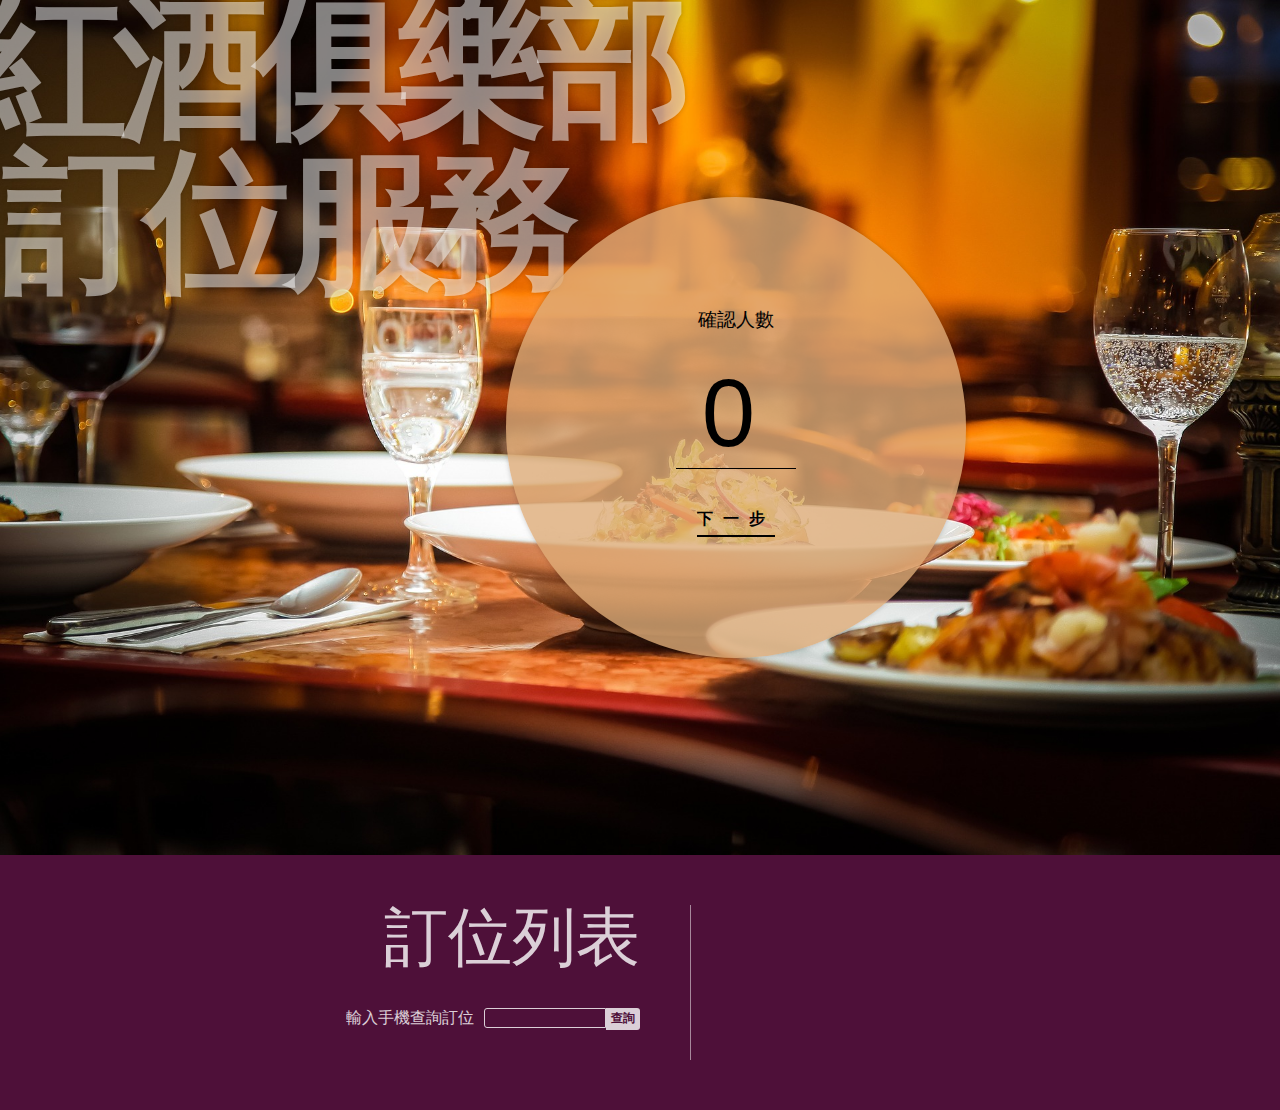
<file: web/index.html>
<!DOCTYPE html>
<html lang="zh-Hant">
  <meta charset="UTF-8">
  <meta http-equiv="X-UA-Compatible" content="IE=edge">
  <meta name="viewport" content="width=device-width, initial-scale=1.0">
  <link rel='stylesheet' href='style.css' />
  <script src="jquery-3.4.1.min.js"></script>
  <script src="script.js"></script>
  <title>紅酒俱樂部</title>
</head>
<body>
  <main>
    <h1>紅酒俱樂部<br>&nbsp;訂位服務</h1>
    <form action="http://127.0.0.1:8000/api/Booking/" method="post">
      <div class="booking-box booking-1st">
        <h3>確認人數</h3>
        <label><input type="number" class="number" name="number"  min="0" max="20" value="0"></label><br/>
        <input type="button" class="nextto2" value="下一步">
      </div>
      
      <div class='booking-box booking-2nd'>
        <h3>選擇日期</h3>
        <div class="calendar" id="calendar"></div>
      </div>
      <div class="booking-box booking-3rd">
        <h3>選擇時段</h3>
        <input type="hidden" class="date" name="date" value="">
        <input type="hidden" class="user" name="user" value="111">
        <label class="radio"><input type="radio" class="time" name="time" value="1">中午</label>
        <label class="radio"><input type="radio" class="time" name="time" value="2">晚上</label><br/>
        <input type="button" class="nextto4" value="下一步">
      </div>
      <div class="booking-box booking-4th">
        <h3>留下聯絡資訊</h3>
        <label>姓名<br><input type="text" class="name long" name="name" value=""></label><br/>
        <label class="radio"><input type="radio" class="sex" name="sex" value="true">先生</label>
        <label class="radio"><input type="radio" class="sex" name="sex" value="false">小姐</label><br/>
        <label>手機<br><input type="tel" class="mobile long" name="mobile" value=""></label><br/>
        <input type="button" class="nextto5" value="下一步">
      </div>
      <div class="booking-box booking-5th">
        <h3>選擇主餐</h3>
        <label>牛排<br/><input type="number" class="steak short" name="steak"  min="0" value="0"></label>
        <label>魚排<br/><input type="number" class="fish short" name="fish"  min="0" value="0"></label>
        <label>雞排<br/><input type="number" class="chicken short" name="chicken"  min="0" value="0"></label><br/>
        <input type="button" class="AJAXbtn" value="訂位">
      </div>
      <div class="booking-box booking-success">
      </div>
    </form>
  </main>
<script type='text/javascript' src='calendar.js'></script>
  <article>
    <h2>訂位列表<br><label>輸入手機查詢訂位<input type="text" class="search"><input type="button" value="查詢" class="goto-search"></label></h2>
    <ul></ul>
  </article>
</body>
</html>
</file>
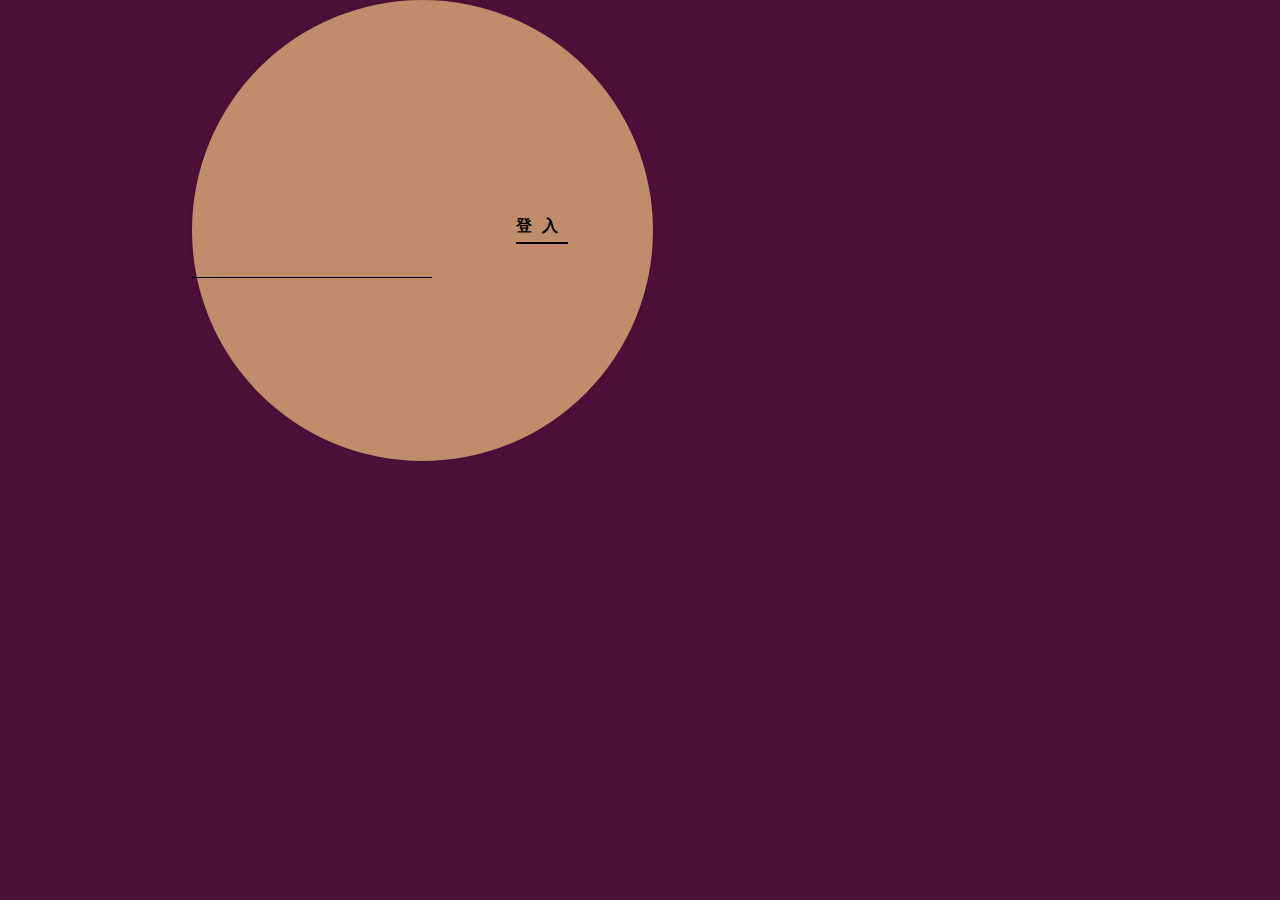
<file: web/login.html>
<!DOCTYPE html>
<html lang="zh-Hant">
<head>
    <meta charset="UTF-8">
    <meta http-equiv="X-UA-Compatible" content="IE=edge">
    <meta name="viewport" content="width=device-width, initial-scale=1.0">
    <link rel='stylesheet' href='style.css' />
    <script src="jquery-3.4.1.min.js"></script>
    <title>Document</title>
</head>
<body>
    <script>
        $(function(){
            // 設置AJAX送出,使用preventDefault
            $(".AJAXbtn").click(function(evt){
                evt.preventDefault()
                console.log("ajax送出")
                post()
            })
            // 打包表單資料
            function post(){
            var datas = $("form").serializeArray()
            //datas.find((obj)=>obj.name=='json').value="true"
            $.ajax({
                url:"http://127.0.0.1:8000/users/",
                method:"get",
                data:datas,
                success: function(res){
                    console.log('ajax result:')
                    console.log(res)
                }
            })
        }
    })
    </script>
    <form action="http://127.0.0.1:8000/users/" method="post">
        <label><input type="text" class="id" name="id"></label>
        <label><input type="text" class="password" name="password"></label>
        <input type="button" class="AJAXbtn" value="登入">
    </form>
</body>
</html>
</file>
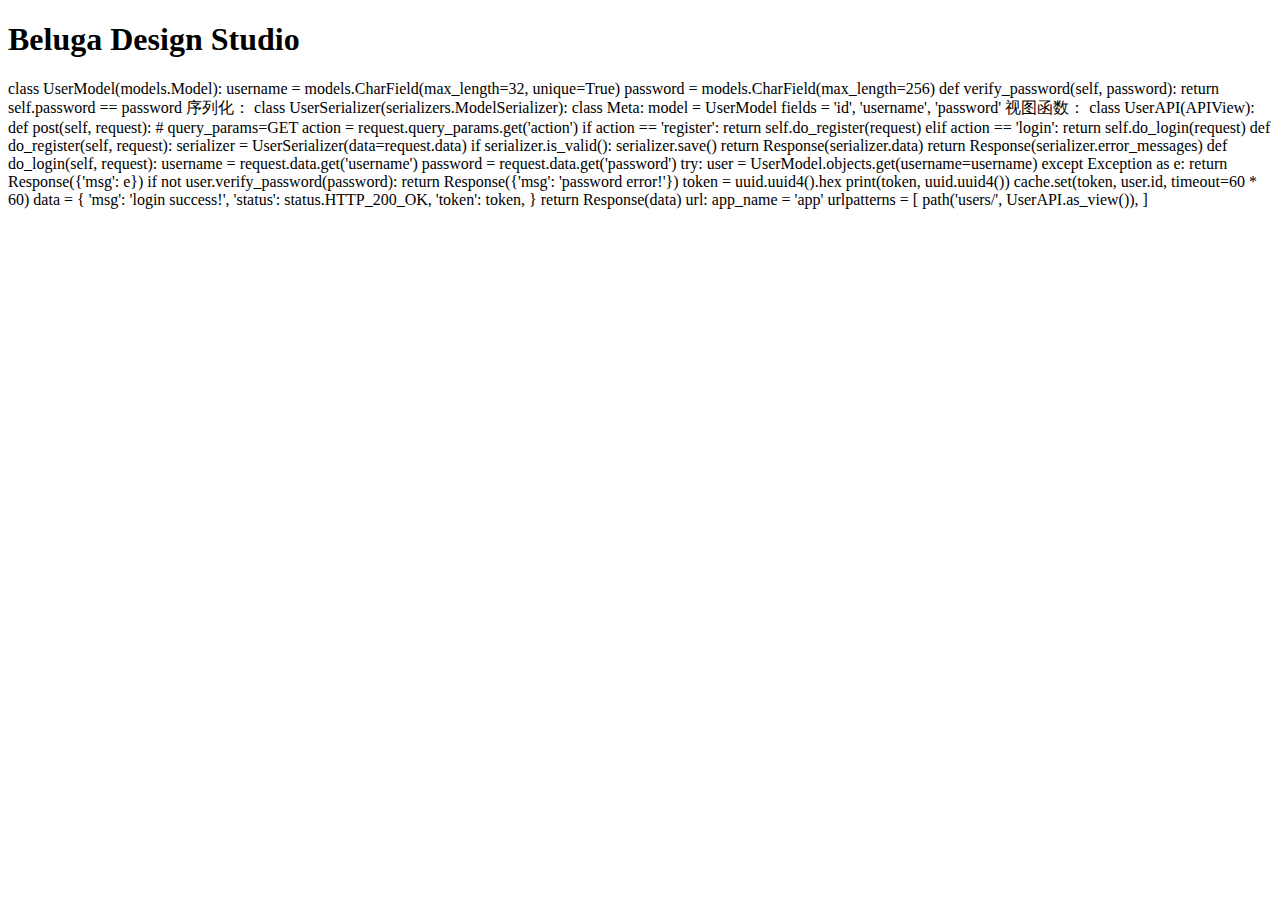
<file: web/test.html>
<!doctype html>
<html>
<head>
<meta charset="utf-8">
<title>無標題文件</title>
<script src="jquery-3.4.1.min.js"></script>
</head>

<body>
<h1>Beluga Design Studio</h1>
<p><!--<img src="images/PIC.jpg" width="700" height="500"  alt=""/>--></p>
<script>
    $(function(){
        $.ajax({type: "GET",url: "http://127.0.0.1:8000/api/booking/", success: function(result){
            console.log(result)
        }});
    })
</script>


class UserModel(models.Model):
    username = models.CharField(max_length=32, unique=True)
    password = models.CharField(max_length=256)

    def verify_password(self, password):
        return self.password == password
序列化：

class UserSerializer(serializers.ModelSerializer):
    class Meta:
        model = UserModel
        fields = 'id', 'username', 'password'
视图函数：


class UserAPI(APIView):

    def post(self, request):
        # query_params=GET
        action = request.query_params.get('action')
        if action == 'register':
            return self.do_register(request)

        elif action == 'login':
            return self.do_login(request)

    def do_register(self, request):
        serializer = UserSerializer(data=request.data)
        if serializer.is_valid():
            serializer.save()
            return Response(serializer.data)
        return Response(serializer.error_messages)

    def do_login(self, request):
        username = request.data.get('username')
        password = request.data.get('password')

        try:
            user = UserModel.objects.get(username=username)
        except Exception as e:
            return Response({'msg': e})

        if not user.verify_password(password):
            return Response({'msg': 'password error!'})

        token = uuid.uuid4().hex
        print(token, uuid.uuid4())
        cache.set(token, user.id, timeout=60 * 60)
        data = {
            'msg': 'login success!',
            'status': status.HTTP_200_OK,
            'token': token,
        }

        return Response(data)
url:

app_name = 'app'

urlpatterns = [
    path('users/', UserAPI.as_view()),
]


</body>
</html>
</file>
<file: web/style.css>
/* 整體設定 */
*{margin:0px;padding:0px;}

@import url('https://fonts.googleapis.com/css2?family=Noto+Sans+TC&display=swap');
:root {
  --color1: #804D25;
  --color2: #DDAB78;
  --color3: #4E1039;
}

/*頁面設定*/
body{
  background-color: var(--color3);
  font-family: 'Noto Sans TC', sans-serif;
  overflow-x: hidden;
}

main{
  position: relative;
  display: flex;
  align-items: center;
  justify-content: center;
  margin: 0 auto;
  width: 100vw;
  height: 95vh;
  background: var(--color1) url("./bg.jpg") no-repeat center center;
  background-size: cover;
}
h1{
  position: absolute;
  top: -1vh;
  left: -3vh;
  color: rgba(255,255,255,0.5);
  font-size: 12vw;
  z-index: 0;
  line-height: 100%;
  letter-spacing: -1vw;
  text-shadow: 0 0 5px rgb(0 0 0 / 20%);
}
h3{
  text-align: center;
  margin: 10px 0 20px;
  font-weight: normal;
}
form{
  display: flex;
  align-items: center;
  justify-content: center;
  width: 36vw;
  height: 36vw;
  border-radius: 18vw;
  background-color: rgba(221, 171, 120,.8);
  box-shadow: 0 0 5px rgb(0 0 0 / 20%);
  z-index: 1;
  margin-left: 15vw;
}
.booking-box{
  display: none;
}
.booking-1st{
  display: block;
}

.booking-success{
  display: block;
  text-align: center;
  line-height: 40px;
}
.booking-success span{
  font-size: 32px;
}
label,input{
  margin-bottom: 10px;
  display:inline-block;
  text-align: center;
}
label.radio{
  width: auto;
  border: 1px solid #000;
  border-radius: 53px;
  text-align: center;
  padding: 10px 30px;
  font-size: 16px;
}
label.action{
  background-color: var(--color3);
  color: #fff;
}
input{
  font-size: 96px;
  background: transparent;
    border: 0;
    border-bottom: 1px solid #000;
    text-align: center;
    width: 120px;
  margin-top: 5px;
}
input[type=button]{
  letter-spacing: 10px;
  margin-top: 20px;
  font-weight: bold;
  font-size: 16px;
  padding-bottom: 5px;
  display: block;
  width: auto;
  margin: 20px auto;
  cursor: pointer;
  border-bottom-width: 2px;
}
input[type=button]:hover{
  padding: 0 20px 5px;
}
input[type=radio]{
  width: auto;
  display: none;
}
input.long{
  font-size: 24px;
  width: 200px;
}
input.short{
  width: 100px;
  margin: 10px 5px;
  letter-spacing: -5px;
}


article {
  color: #fff;
  width: 80vw;
  margin: 50px auto;
  /* left: 0; */
  overflow: auto;
}
h2{
  width: 50%;
  font-size: 64px;
  font-weight: normal;
  text-align: right;
  padding-right: 50px;
  opacity: 0.8;
  line-height: 64px;
}

h2, ul {
  float: left;
}
ul{
  list-style: none;
  min-height: 155px;
  padding: 0 50px;
  border-left: 1px solid rgba(255,255,255,0.5); 
}
li{
  padding-bottom: 20px;
}
li span {
  font-weight: bold;
}
article label,article input{
  font-size: 16px;
  color: #fff;
}
article input[type=text]{
  border: 1px solid #fff;
  width: 120px;
  text-align: center;
  margin: 0;
  margin-left: 10px;
  border-bottom-left-radius: 3px;
  border-top-left-radius: 3px;
}
article input[type=button]{
  margin: 0;
  display: inline-block;
  height: 22px;
  vertical-align: middle;
  font-size: 12px;
  letter-spacing: 0;
  padding: 0 5px;
  color:var(--color3);
  background-color: #fff;
  border-bottom-right-radius: 3px;
  border-top-right-radius: 3px;
  border-width: 0;
}

/**
 * 設定日曆的大小
 */
.calendar{
  width: 280px;
  height: 280px;
  display: block;
}

/**
 * 設定日曆頂部盒子
 */
.calendar .calendar-title-box{
  position: relative;
  width: 100%;
  height: 36px;
  line-height: 36px;
  text-align:center;
  border-bottom: 1px solid #ddd;
}

/**
 * 設定上個月的按鈕圖示
 */
.calendar .prev-month {
  position: absolute;
  top: 12px;
  left: 0px;
  display: inline-block;
  width: 0px;
  height: 0px;
  border-left: 0px;
  border-top: 6px solid transparent;
  border-right: 8px solid var(--color1);
  border-bottom: 6px solid transparent;
  cursor: pointer;
}

/**
 * 設定下個月的按鈕圖示
 */
.calendar .next-month {
  position: absolute;
  top: 12px;
  right: 0px;
  display: inline-block;
  width: 0px;
  height: 0px;
  border-right: 0px;
  border-top: 6px solid transparent;
  border-left: 8px solid var(--color1);
  border-bottom: 6px solid transparent;
  cursor: pointer;
}


/* 設定日曆表格樣式 */
.calendar-table{
  width: 100%;
  border-collapse: collapse;
  text-align:center;
}

/* 表格行高 */
.calendar-table td{
  height: 40px;
  width: 40px;
  line-height: 40px;
  text-align: center;
}

/* 當前天 顏色特殊顯示 */
.currentDay {
  color: var(--color1);
}

/* 本月 文字顏色 */
.currentMonth {
  color: #000;
}

/* 其他月顏色 */
.otherMonth{
  color: #ede;
  opacity: 0;
}

/*歷史天*/
.finished{
  opacity: 0.3;
}

.calendar-table td:not(.finished):hover{
  color: #fff;
  cursor: pointer;
  position: relative;
  z-index: 0;
}
.calendar-table td:not(.finished):hover::before{
  height: 30px;
  width: 30px;
  content: "";
  background-color: var(--color3);
  position: absolute;
  top:5px;
  left: 5px;
  border-radius: 15px;
  z-index: -1;
}
</file>
